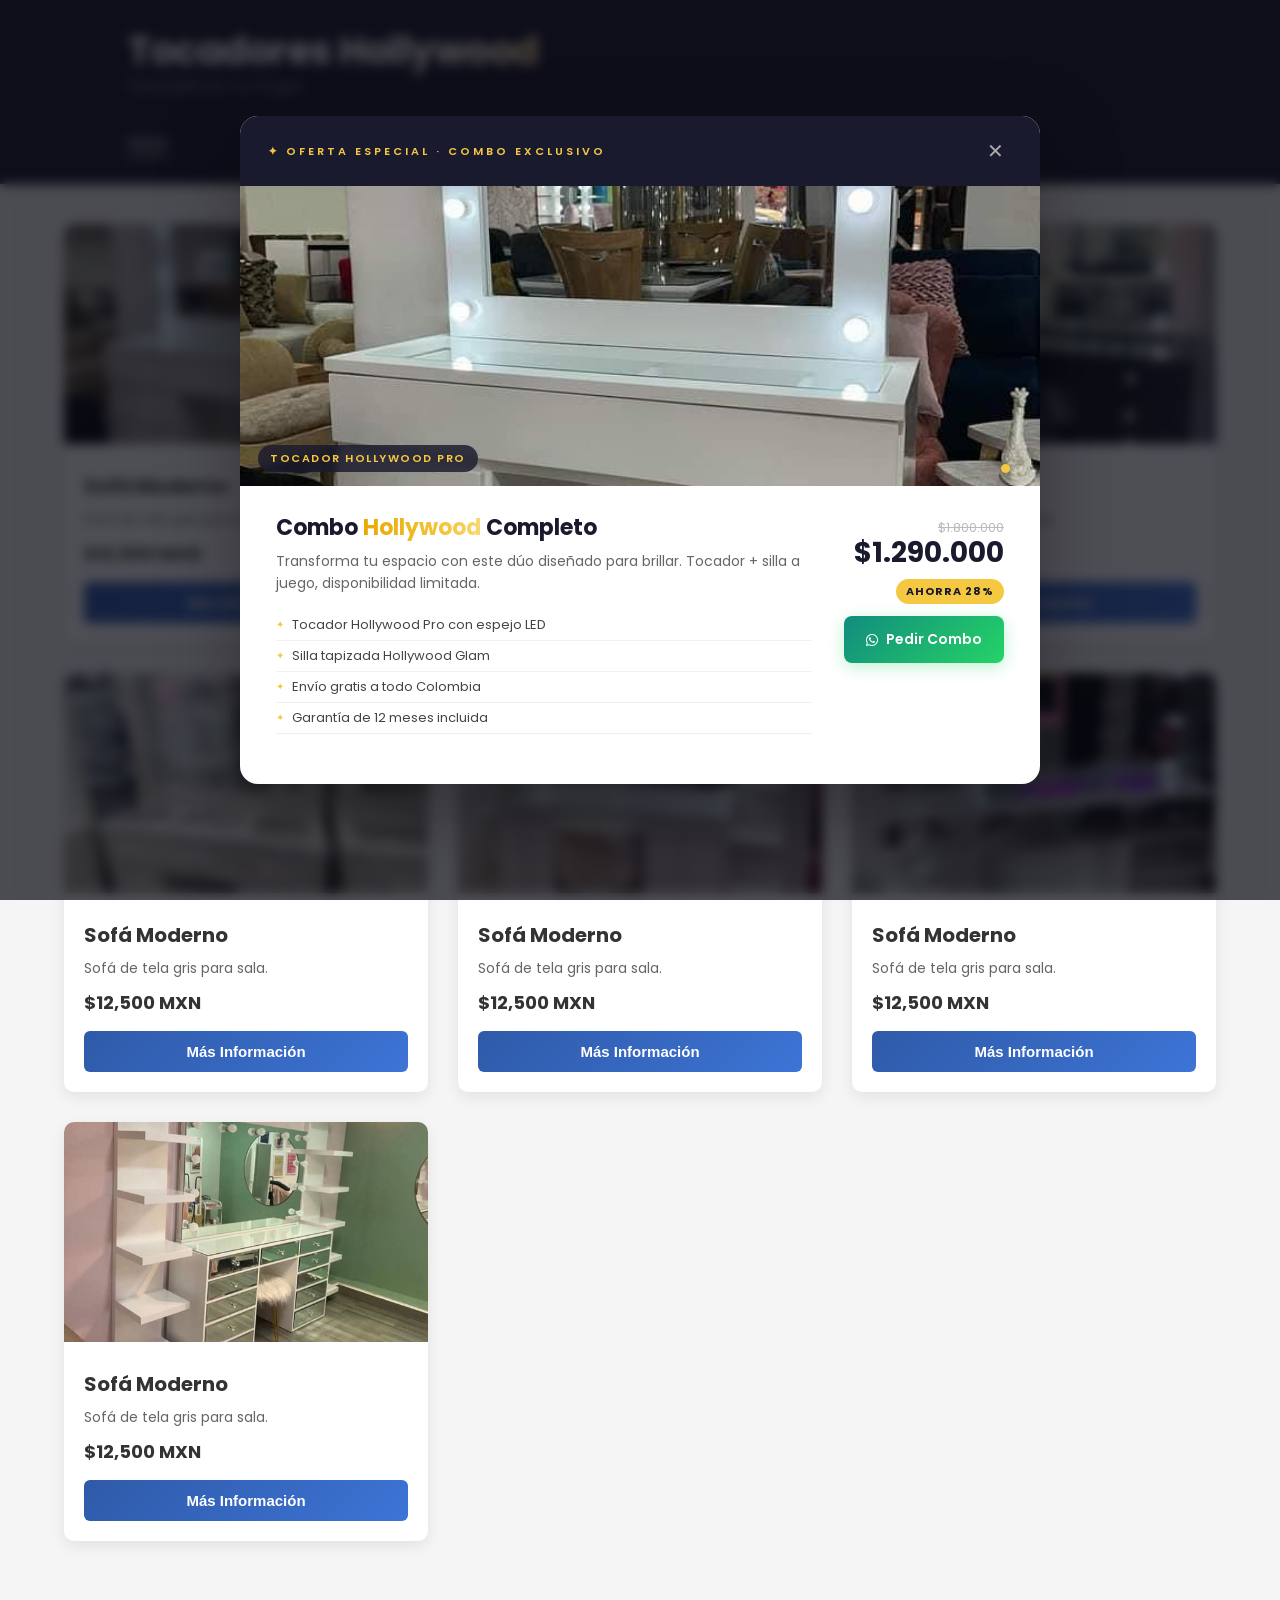
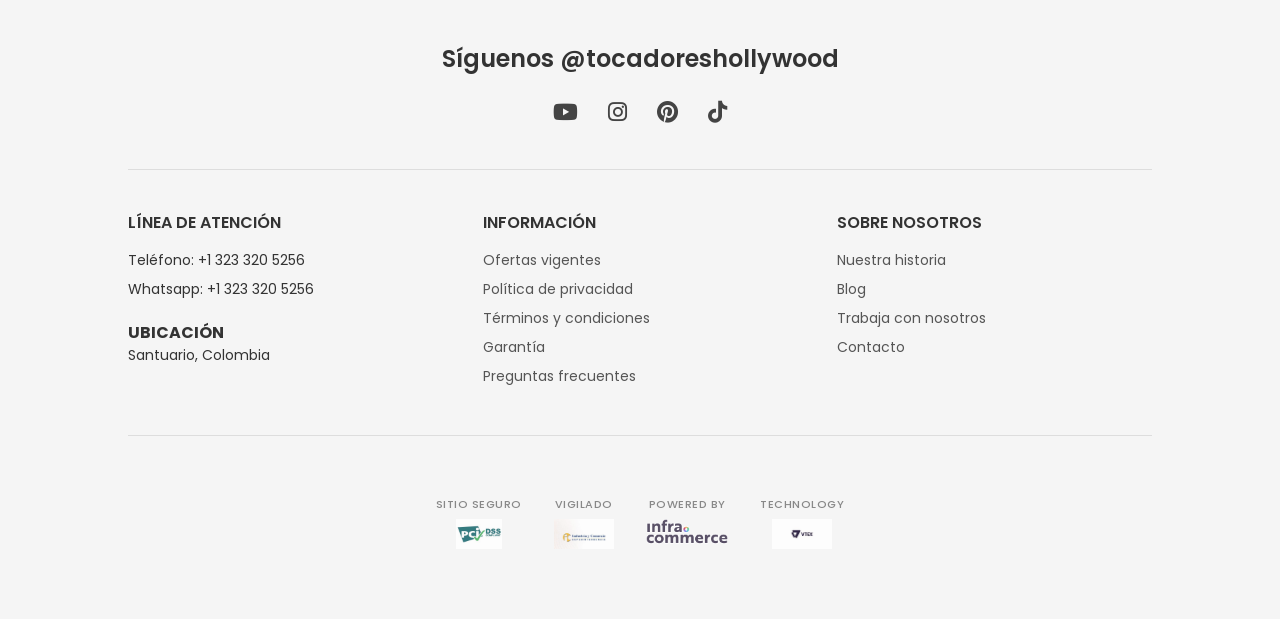
<file: index.html>
<!DOCTYPE html>
<html lang="es">

<head>
    <meta charset="UTF-8">
    <meta name="viewport" content="width=device-width, initial-scale=1.0">
    <title>Muebles Elegantes</title>
    <link rel="stylesheet" href="styles.css">
    <script defer src="app.js"></script>
    <link href="https://fonts.googleapis.com/css2?family=Poppins:wght@400;600;700&display=swap" rel="stylesheet">
    <link rel="stylesheet" href="https://cdnjs.cloudflare.com/ajax/libs/font-awesome/6.5.0/css/all.min.css">
</head>

<body>

    <header>
        <h1>
            Tocadores <span class="gold">Hollywood</span>
            <span class="subtitle">Felicidad en tu hogar</span>
        </h1>
        <nav>
            <a class="active" href="#">Inicio</a>
            <!-- <a href="contacto.html">Contacto</a> -->
        </nav>
    </header>

    <section class="productos">

        <!-- Producto -->
        <div class="card">
            <img src="img/WhatsApp Image 2026-03-01 at 4.02.55 PM.jpeg" alt="Sofá Moderno">
            <div class="info">
                <h3>Sofá Moderno</h3>
                <p>Sofá de tela gris para sala.</p>
                <span class="precio">$12,500 MXN</span>
                <button class="btn-wsp" data-producto="Sofá Moderno">
                    Más Información
                </button>
            </div>
        </div>

        <!-- Repite estructura para los demás productos -->

            <div class="card">
                <img src="img/WhatsApp Image 2026-03-01 at 4.02.52 PM.jpeg" alt="Sofá Moderno">
                <div class="info">
                    <h3>Sofá Moderno</h3>
                    <p>Sofá de tela gris para sala.</p>
                    <span class="precio">$12,500 MXN</span>
                    <button class="btn-wsp" data-producto="Sofá Moderno">
                        Más Información
                    </button>
                </div>
            </div>
                <div class="card">
                    <img src="img/WhatsApp Image 2026-03-01 at 4.03.04 PM.jpeg" alt="Sofá Moderno">
                    <div class="info">
                        <h3>Sofá Moderno</h3>
                        <p>Sofá de tela gris para sala.</p>
                        <span class="precio">$12,500 MXN</span>
                        <button class="btn-wsp" data-producto="Sofá Moderno">
                            Más Información
                        </button>
                    </div>
                </div>

                    <div class="card">
                        <img src="img/WhatsApp Image 2026-03-01 at 4.02.58 PM.jpeg" alt="Sofá Moderno">
                        <div class="info">
                            <h3>Sofá Moderno</h3>
                            <p>Sofá de tela gris para sala.</p>
                            <span class="precio">$12,500 MXN</span>
                            <button class="btn-wsp" data-producto="Sofá Moderno">
                                Más Información
                            </button>
                        </div>
                    </div>

                        <div class="card">
                            <img src="img/WhatsApp Image 2026-03-01 at 4.02.57 PM.jpeg" alt="Sofá Moderno">
                            <div class="info">
                                <h3>Sofá Moderno</h3>
                                <p>Sofá de tela gris para sala.</p>
                                <span class="precio">$12,500 MXN</span>
                                <button class="btn-wsp" data-producto="Sofá Moderno">
                                    Más Información
                                </button>
                            </div>
                        </div>

                            <div class="card">
                                <img src="img/WhatsApp Image 2026-03-01 at 4.02.59 PM.jpeg" alt="Sofá Moderno">
                                <div class="info">
                                    <h3>Sofá Moderno</h3>
                                    <p>Sofá de tela gris para sala.</p>
                                    <span class="precio">$12,500 MXN</span>
                                    <button class="btn-wsp" data-producto="Sofá Moderno">
                                        Más Información
                                    </button>
                                </div>
                            </div>

                                <div class="card">
                                    <img src="img/WhatsApp Image 2026-03-01 at 4.02.54 PM.jpeg" alt="Sofá Moderno">
                                    <div class="info">
                                        <h3>Sofá Moderno</h3>
                                        <p>Sofá de tela gris para sala.</p>
                                        <span class="precio">$12,500 MXN</span>
                                        <button class="btn-wsp" data-producto="Sofá Moderno">
                                            Más Información
                                        </button>
                                    </div>
                                </div>

    </section>

    <!-- POPUP COMBO -->
    <div class="popup-overlay" id="comboPopup">
        <div class="popup-box" id="comboBox">
    
            <div class="popup-header">
                <span class="combo-label">✦ Oferta Especial · Combo Exclusivo</span>
                <button class="popup-close" id="popupClose" aria-label="Cerrar">&#x2715;</button>
            </div>
    
            <div class="popup-slider">
                <div class="popup-slide active">
                    <img src="img/WhatsApp Image 2026-03-01 at 4.02.55 PM.jpeg" alt="Producto 1">
                    <span class="popup-slide-tag">Tocador Hollywood Pro</span>
                </div>
                <div class="popup-slide">
                    <img src="img/WhatsApp Image 2026-03-01 at 4.02.52 PM.jpeg" alt="Producto 2">
                    <span class="popup-slide-tag">Silla Hollywood Glam</span>
                </div>
                <div class="popup-dots">
                    <span class="popup-dot active" data-index="0"></span>
                    <span class="popup-dot" data-index="1"></span>
                </div>
            </div>
    
            <div class="popup-body">
                <div class="popup-text">
                    <h2>Combo <em>Hollywood</em> Completo</h2>
                    <p>Transforma tu espacio con este dúo diseñado para brillar. Tocador + silla a juego, disponibilidad
                        limitada.</p>
                    <ul class="popup-items">
                        <li>Tocador Hollywood Pro con espejo LED</li>
                        <li>Silla tapizada Hollywood Glam</li>
                        <li>Envío gratis a todo Colombia</li>
                        <li>Garantía de 12 meses incluida</li>
                    </ul>
                </div>
    
                <div class="popup-cta">
                    <div class="popup-price-box">
                        <span class="popup-price-old">$1.800.000</span>
                        <div class="popup-price-new">$1.290.000</div>
                    </div>
                    <span class="popup-badge">AHORRA 28%</span>
                    <button class="popup-btn-wsp" id="popupWsp">
                        <i class="fab fa-whatsapp"></i> Pedir Combo
                    </button>
                </div>
            </div>
    
        </div>
    </div>

    <footer class="footer">

        <div class="footer-social">
            <h2>Síguenos @tocadoreshollywood</h2>

            <div class="social-icons">
                <a href="#"><i class="fab fa-youtube"></i></a>
                <a href="#"><i class="fab fa-instagram"></i></a>
                <a href="#"><i class="fab fa-pinterest"></i></a>
                <a href="#"><i class="fab fa-tiktok"></i></a>
            </div>
        </div>

        <hr>

        <div class="footer-container">

            <div class="footer-col">
                <h3>LÍNEA DE ATENCIÓN</h3>
                <p>Teléfono: +1 323 320 5256</p>
                <p>Whatsapp: +1 323 320 5256</p>

                <h4>UBICACIÓN</h4>
                <p>Santuario, Colombia</p>
            </div>

            <div class="footer-col">
                <h3>INFORMACIÓN</h3>
                <a href="#">Ofertas vigentes</a>
                <a href="#">Política de privacidad</a>
                <a href="#">Términos y condiciones</a>
                <a href="#">Garantía</a>
                <a href="#">Preguntas frecuentes</a>
            </div>

            <div class="footer-col">
                <h3>SOBRE NOSOTROS</h3>
                <a href="#">Nuestra historia</a>
                <a href="#">Blog</a>
                <a href="#">Trabaja con nosotros</a>
                <a href="#">Contacto</a>
            </div>

        </div>

        <hr>

        <!-- Barra de logos de seguridad -->
        <div class="footer-security">

            <div class="security-badge">
                <span class="security-label">Sitio Seguro</span>
                <img src="img/descarga.jpg"
                    alt="PCI DSS" class="security-logo">
            </div>

            <div class="security-badge">
                <span class="security-label">Vigilado</span>
                <img src="img/64b0bd2342706.r_d.692-141-0.jpeg"
                    alt="Superintendencia de Industria y Comercio" class="security-logo">
            </div>

            <div class="security-badge">
                <span class="security-label">Powered by</span>
                <img src="img/infracommerce-latam.png"
                    alt="Infracommerce" class="security-logo">
            </div>

            <div class="security-badge">
                <span class="security-label">Technology</span>
                <img src="img/Vtex.jpg" alt="VTEX"
                    class="security-logo">
            </div>

        </div>

    </footer>

</body>

</html>
</file>
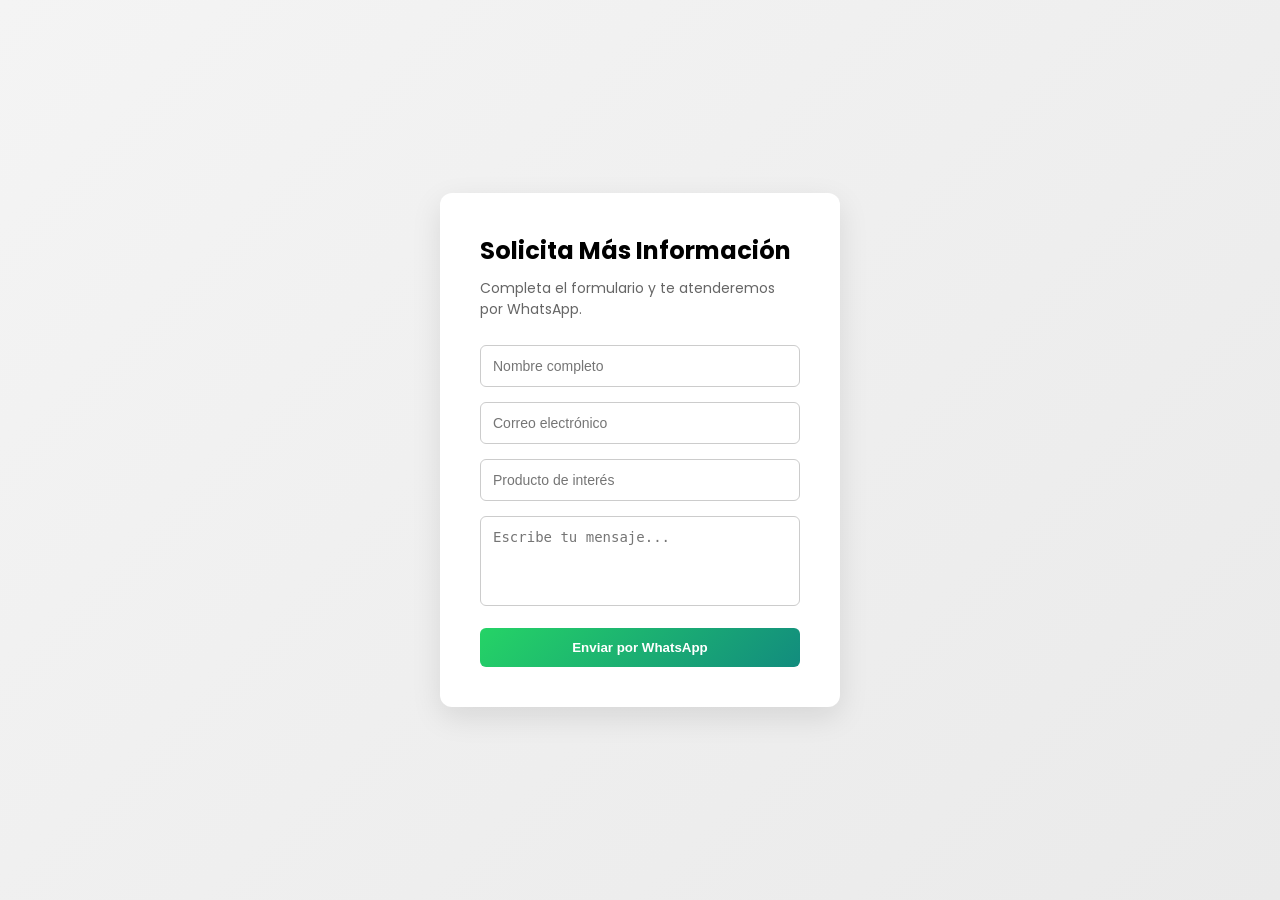
<file: contacto.html>
<!DOCTYPE html>
<html lang="es">

<head>
    <meta charset="UTF-8">
    <title>Contacto - Muebles Elegantes</title>
    <meta name="viewport" content="width=device-width, initial-scale=1.0">
    <link rel="stylesheet" href="contacto.css">
    <script defer src="contacto.js"></script>
    <link href="https://fonts.googleapis.com/css2?family=Poppins:wght@400;500;600;700&display=swap" rel="stylesheet">
</head>

<body>

    <section class="contacto-container">

        <div class="contacto-card">
            <h2>Solicita Más Información</h2>
            <p>Completa el formulario y te atenderemos por WhatsApp.</p>

            <form id="form-contacto">
                <input type="text" id="nombre" placeholder="Nombre completo" required>
                <input type="email" id="correo" placeholder="Correo electrónico" required>
                <input type="text" id="producto" placeholder="Producto de interés" required>
                <textarea id="mensaje" placeholder="Escribe tu mensaje..." required></textarea>

                <button type="submit" class="btn-enviar">
                    Enviar por WhatsApp
                </button>
            </form>

        </div>

    </section>

</body>

</html>
</file>
<file: styles.css>
* {
    margin: 0;
    padding: 0;
    box-sizing: border-box;
}

body {
    font-family: 'Poppins', sans-serif;
    background: #f5f5f5;
    color: #333;
}

/* HEADER */
header {
    text-align: left;
    padding: 30px 10%;
    background: #1a1a2e;
    box-shadow: 0 2px 12px rgba(0, 0, 0, 0.15);
}

@keyframes goldShimmer {
    0% {
        background-position: 0% 50%;
    }

    50% {
        background-position: 100% 50%;
    }

    100% {
        background-position: 0% 50%;
    }
}

@keyframes subtitleFloat {

    0%,
    100% {
        transform: translateY(0px);
        opacity: 0.75;
    }

    50% {
        transform: translateY(-2px);
        opacity: 1;
    }
}

header h1 {
    font-size: 38px;
    font-weight: 700;
    color: #ffffff;
    line-height: 1.1;
    margin-bottom: 4px;
    letter-spacing: -0.5px;
}

/* Solo "Hollywood" tiene el efecto dorado */
header h1 span.gold {
    background: linear-gradient(270deg,
            #ffffff,
            #f5c842,
            #e8a800,
            #fff8dc,
            #ffffff);
    background-size: 300% 300%;
    -webkit-background-clip: text;
    -webkit-text-fill-color: transparent;
    background-clip: text;
    animation: goldShimmer 5s ease infinite;
}

header h1 span.subtitle {
    display: block;
    font-size: 15px;
    font-weight: 300;
    color: #a0b8a8;
    -webkit-text-fill-color: #a0b8a8;
    letter-spacing: 1px;
    margin-top: 6px;
    background: none;
    -webkit-background-clip: unset;
    background-clip: unset;
    animation: subtitleFloat 4s ease-in-out infinite;
}

nav {
    margin-top: 20px;
    border-top: 1px solid rgba(255, 255, 255, 0.08);
    padding-top: 14px;
}

nav a {
    margin: 0 15px 0 0;
    text-decoration: none;
    color: #7a9e8a;
    font-weight: 500;
    font-size: 14px;
    transition: color 0.3s ease, border-color 0.3s ease;
    letter-spacing: 0.3px;
}

nav a:hover,
nav .active {
    color: #dcf4e5;
    border-bottom: 2px solid #c9e9d5;
    padding-bottom: 2px;
}

/* GRID */
.productos {
    width: 90%;
    margin: 40px auto;
    display: grid;
    grid-template-columns: repeat(auto-fit, minmax(300px, 1fr));
    gap: 30px;
}

/* CARD */
.card {
    background: white;
    border-radius: 10px;
    overflow: hidden;
    box-shadow: 0 5px 15px rgba(0, 0, 0, 0.08);
    transition: transform 0.3s ease;
}

.card:hover {
    transform: translateY(-8px);
}

.card img {
    width: 100%;
    height: 220px;
    object-fit: cover;
}

.info {
    padding: 20px;
}

.info h3 {
    font-size: 20px;
    margin-bottom: 8px;
}

.info p {
    font-size: 14px;
    color: #666;
    margin-bottom: 10px;
}

.precio {
    display: block;
    font-weight: 700;
    margin-bottom: 15px;
    font-size: 18px;
}

/* BOTÓN */
.btn-wsp {
    width: 100%;
    padding: 12px;
    border: none;
    border-radius: 6px;
    font-size: 15px;
    font-weight: 600;
    cursor: pointer;
    color: white;
    background: linear-gradient(135deg, #2f5aa8, #3d74d6);
    transition: all 0.4s ease;
}

/* Animación hover hacia verde estilo WhatsApp */
.btn-wsp:hover {
    background: linear-gradient(135deg, #128C7E, #25D366);
    transform: scale(1.05);
    box-shadow: 0 5px 18px rgba(37, 211, 102, 0.45);
}

/* Efecto al hacer click */
.btn-wsp:active {
    transform: scale(0.95);
}

.footer {
    background: #f5f5f5;
    padding: 60px 10%;
    font-family: 'Poppins', sans-serif;
}

/* Redes sociales */
.footer-social {
    text-align: center;
    margin-bottom: 30px;
}

.footer-social h2 {
    font-weight: 600;
    margin-bottom: 20px;
}

.social-icons {
    display: flex;
    justify-content: center;
    gap: 30px;
    font-size: 22px;
}

.social-icons a {
    color: #444;
    transition: 0.3s;
}

.social-icons a:hover {
    color: #25D366;
    transform: scale(1.2);
}

/* línea divisoria */

.footer hr {
    margin: 40px 0;
    border: none;
    border-top: 1px solid #ddd;
}

/* columnas */

.footer-container {
    display: grid;
    grid-template-columns: repeat(auto-fit, minmax(220px, 1fr));
    gap: 40px;
}

.footer-col h3 {
    font-size: 16px;
    margin-bottom: 15px;
    font-weight: 600;
}

.footer-col h4 {
    margin-top: 20px;
}

.footer-col p {
    font-size: 14px;
    margin-bottom: 8px;
}

.footer-col a {
    display: block;
    text-decoration: none;
    color: #555;
    font-size: 14px;
    margin-bottom: 8px;
    transition: 0.3s;
}

.footer-col a:hover {
    color: #25D366;
}

/* Barra de logos de seguridad */
.footer-security {
    display: flex;
    justify-content: center;
    align-items: center;
    flex-wrap: wrap;
    gap: 32px;
    padding: 20px 0 10px;
}

.security-badge {
    display: flex;
    flex-direction: column;
    align-items: center;
    gap: 6px;
}

.security-label {
    font-size: 11px;
    color: #888;
    text-transform: uppercase;
    letter-spacing: 0.5px;
    font-weight: 500;
    font-family: 'Poppins', sans-serif;
}

.security-logo {
    height: 30px;
    width: auto;
    object-fit: contain;
    filter: grayscale(20%);
    opacity: 0.85;
    transition: opacity 0.3s, filter 0.3s;
}

.security-logo:hover {
    opacity: 1;
    filter: grayscale(0%);
}

/* ── POPUP COMBO ─────────────────────────────────────────── */
@keyframes popupIn {
    0% {
        opacity: 0;
        transform: scale(0.88) translateY(30px);
    }

    100% {
        opacity: 1;
        transform: scale(1) translateY(0);
    }
}

@keyframes popupOut {
    0% {
        opacity: 1;
        transform: scale(1) translateY(0);
    }

    100% {
        opacity: 0;
        transform: scale(0.88) translateY(30px);
    }
}

@keyframes overlayIn {
    from {
        opacity: 0;
    }

    to {
        opacity: 1;
    }
}

@keyframes badgePulse {

    0%,
    100% {
        transform: scale(1);
    }

    50% {
        transform: scale(1.06);
    }
}

.popup-overlay {
    position: fixed;
    inset: 0;
    background: rgba(10, 10, 20, 0.72);
    backdrop-filter: blur(6px);
    z-index: 9999;
    display: flex;
    align-items: center;
    justify-content: center;
    animation: overlayIn 0.4s ease forwards;
}

.popup-overlay.closing {
    animation: overlayIn 0.35s ease reverse forwards;
}

.popup-box {
    width: 800px;
    max-width: 95vw;
    background: #fff;
    border-radius: 18px;
    overflow: hidden;
    box-shadow: 0 30px 80px rgba(0, 0, 0, 0.35);
    animation: popupIn 0.5s cubic-bezier(0.34, 1.56, 0.64, 1) forwards;
    position: relative;
    display: flex;
    flex-direction: column;
}

.popup-box.closing {
    animation: popupOut 0.35s ease forwards;
}

/* Franja superior oscura */
.popup-header {
    background: #1a1a2e;
    padding: 18px 28px;
    display: flex;
    align-items: center;
    justify-content: space-between;
}

.popup-header .combo-label {
    font-family: 'Poppins', sans-serif;
    font-size: 11px;
    font-weight: 600;
    letter-spacing: 3px;
    text-transform: uppercase;
    color: #f5c842;
}

.popup-close {
    background: none;
    border: none;
    cursor: pointer;
    width: 34px;
    height: 34px;
    border-radius: 50%;
    display: flex;
    align-items: center;
    justify-content: center;
    color: #aaa;
    font-size: 20px;
    transition: background 0.25s, color 0.25s, transform 0.25s;
}

.popup-close:hover {
    background: rgba(255, 255, 255, 0.12);
    color: #fff;
    transform: rotate(90deg);
}

/* Carrusel de imágenes */
.popup-slider {
    position: relative;
    width: 100%;
    height: 300px;
    overflow: hidden;
    background: #0d0d1a;
}

.popup-slide {
    position: absolute;
    inset: 0;
    display: flex;
    align-items: center;
    justify-content: center;
    opacity: 0;
    transition: opacity 0.7s ease, transform 0.7s ease;
    transform: scale(1.04);
}

.popup-slide.active {
    opacity: 1;
    transform: scale(1);
}

.popup-slide img {
    width: 100%;
    height: 100%;
    object-fit: cover;
}

.popup-slide-tag {
    position: absolute;
    bottom: 14px;
    left: 18px;
    background: rgba(26, 26, 46, 0.82);
    color: #f5c842;
    font-size: 11px;
    font-weight: 600;
    letter-spacing: 1.5px;
    text-transform: uppercase;
    padding: 5px 12px;
    border-radius: 20px;
    backdrop-filter: blur(4px);
}

/* Dots */
.popup-dots {
    position: absolute;
    bottom: 14px;
    right: 18px;
    display: flex;
    gap: 6px;
}

.popup-dot {
    width: 7px;
    height: 7px;
    border-radius: 50%;
    background: rgba(255, 255, 255, 0.35);
    transition: background 0.3s, transform 0.3s;
    cursor: pointer;
}

.popup-dot.active {
    background: #f5c842;
    transform: scale(1.3);
}

/* Cuerpo del popup */
.popup-body {
    padding: 28px 36px 32px;
    display: flex;
    gap: 32px;
    align-items: flex-start;
}

.popup-text {
    flex: 1;
}

.popup-text h2 {
    font-family: 'Poppins', sans-serif;
    font-size: 22px;
    font-weight: 700;
    color: #1a1a2e;
    margin-bottom: 8px;
    line-height: 1.25;
}

.popup-text h2 em {
    font-style: normal;
    background: linear-gradient(270deg, #e8a800, #f5c842, #fff8dc, #f5c842, #e8a800);
    background-size: 300% 300%;
    -webkit-background-clip: text;
    -webkit-text-fill-color: transparent;
    background-clip: text;
    animation: goldShimmer 4s ease infinite;
}

.popup-text p {
    font-size: 14px;
    color: #666;
    line-height: 1.6;
    margin-bottom: 16px;
}

.popup-items {
    list-style: none;
    margin-bottom: 18px;
}

.popup-items li {
    font-size: 13px;
    color: #444;
    padding: 5px 0;
    border-bottom: 1px solid #f0f0f0;
    display: flex;
    align-items: center;
    gap: 8px;
}

.popup-items li::before {
    content: '✦';
    color: #f5c842;
    font-size: 10px;
}

/* Precio + CTA */
.popup-cta {
    display: flex;
    flex-direction: column;
    align-items: flex-end;
    gap: 12px;
    min-width: 160px;
}

.popup-price-box {
    text-align: right;
}

.popup-price-old {
    font-size: 13px;
    color: #bbb;
    text-decoration: line-through;
    font-family: 'Poppins', sans-serif;
}

.popup-price-new {
    font-size: 28px;
    font-weight: 700;
    color: #1a1a2e;
    font-family: 'Poppins', sans-serif;
    line-height: 1;
}

.popup-badge {
    background: #f5c842;
    color: #1a1a2e;
    font-size: 11px;
    font-weight: 700;
    padding: 4px 10px;
    border-radius: 20px;
    letter-spacing: 1px;
    animation: badgePulse 2s ease-in-out infinite;
}

.popup-btn-wsp {
    width: 100%;
    padding: 13px 20px;
    border: none;
    border-radius: 8px;
    font-size: 14px;
    font-weight: 600;
    cursor: pointer;
    color: white;
    background: linear-gradient(135deg, #128C7E, #25D366);
    font-family: 'Poppins', sans-serif;
    transition: transform 0.3s, box-shadow 0.3s;
    box-shadow: 0 4px 16px rgba(37, 211, 102, 0.3);
    display: flex;
    align-items: center;
    justify-content: center;
    gap: 8px;
}

.popup-btn-wsp:hover {
    transform: scale(1.04);
    box-shadow: 0 6px 22px rgba(37, 211, 102, 0.5);
}

.popup-btn-wsp:active {
    transform: scale(0.97);
}

@media (max-width: 600px) {
    .popup-body {
        flex-direction: column;
        gap: 20px;
    }

    .popup-cta {
        align-items: flex-start;
        width: 100%;
    }

    .popup-price-box {
        text-align: left;
    }
}
</file>
<file: contacto.css>
* {
    margin: 0;
    padding: 0;
    box-sizing: border-box;
}

body {
    font-family: 'Poppins', sans-serif;
    background: linear-gradient(135deg, #f4f4f4, #eaeaea);
    display: flex;
    justify-content: center;
    align-items: center;
    height: 100vh;
}

/* CONTENEDOR */
.contacto-container {
    width: 100%;
    display: flex;
    justify-content: center;
    align-items: center;
}

/* CARD */
.contacto-card {
    background: #fff;
    padding: 40px;
    width: 400px;
    border-radius: 12px;
    box-shadow: 0 10px 30px rgba(0, 0, 0, 0.1);
    animation: fadeIn 0.8s ease;
}

.contacto-card h2 {
    margin-bottom: 10px;
}

.contacto-card p {
    margin-bottom: 25px;
    font-size: 14px;
    color: #666;
}

/* FORM */
form input,
form textarea {
    width: 100%;
    margin-bottom: 15px;
    padding: 12px;
    border-radius: 6px;
    border: 1px solid #ccc;
    font-size: 14px;
    transition: 0.3s ease;
}

form input:focus,
form textarea:focus {
    border-color: #2f5aa8;
    box-shadow: 0 0 8px rgba(47, 90, 168, 0.2);
    outline: none;
}

textarea {
    resize: none;
    height: 90px;
}

/* BOTÓN */
.btn-enviar {
    width: 100%;
    padding: 12px;
    border: none;
    border-radius: 6px;
    font-weight: 600;
    color: white;
    background: linear-gradient(135deg, #25D366, #128C7E);
    cursor: pointer;
    transition: all 0.4s ease;
}

.btn-enviar:hover {
    transform: scale(1.05);
    box-shadow: 0 8px 20px rgba(18, 140, 126, 0.3);
}

.btn-enviar:active {
    transform: scale(0.95);
}

/* ANIMACIÓN */
@keyframes fadeIn {
    from {
        opacity: 0;
        transform: translateY(20px);
    }

    to {
        opacity: 1;
        transform: translateY(0);
    }
}
</file>
